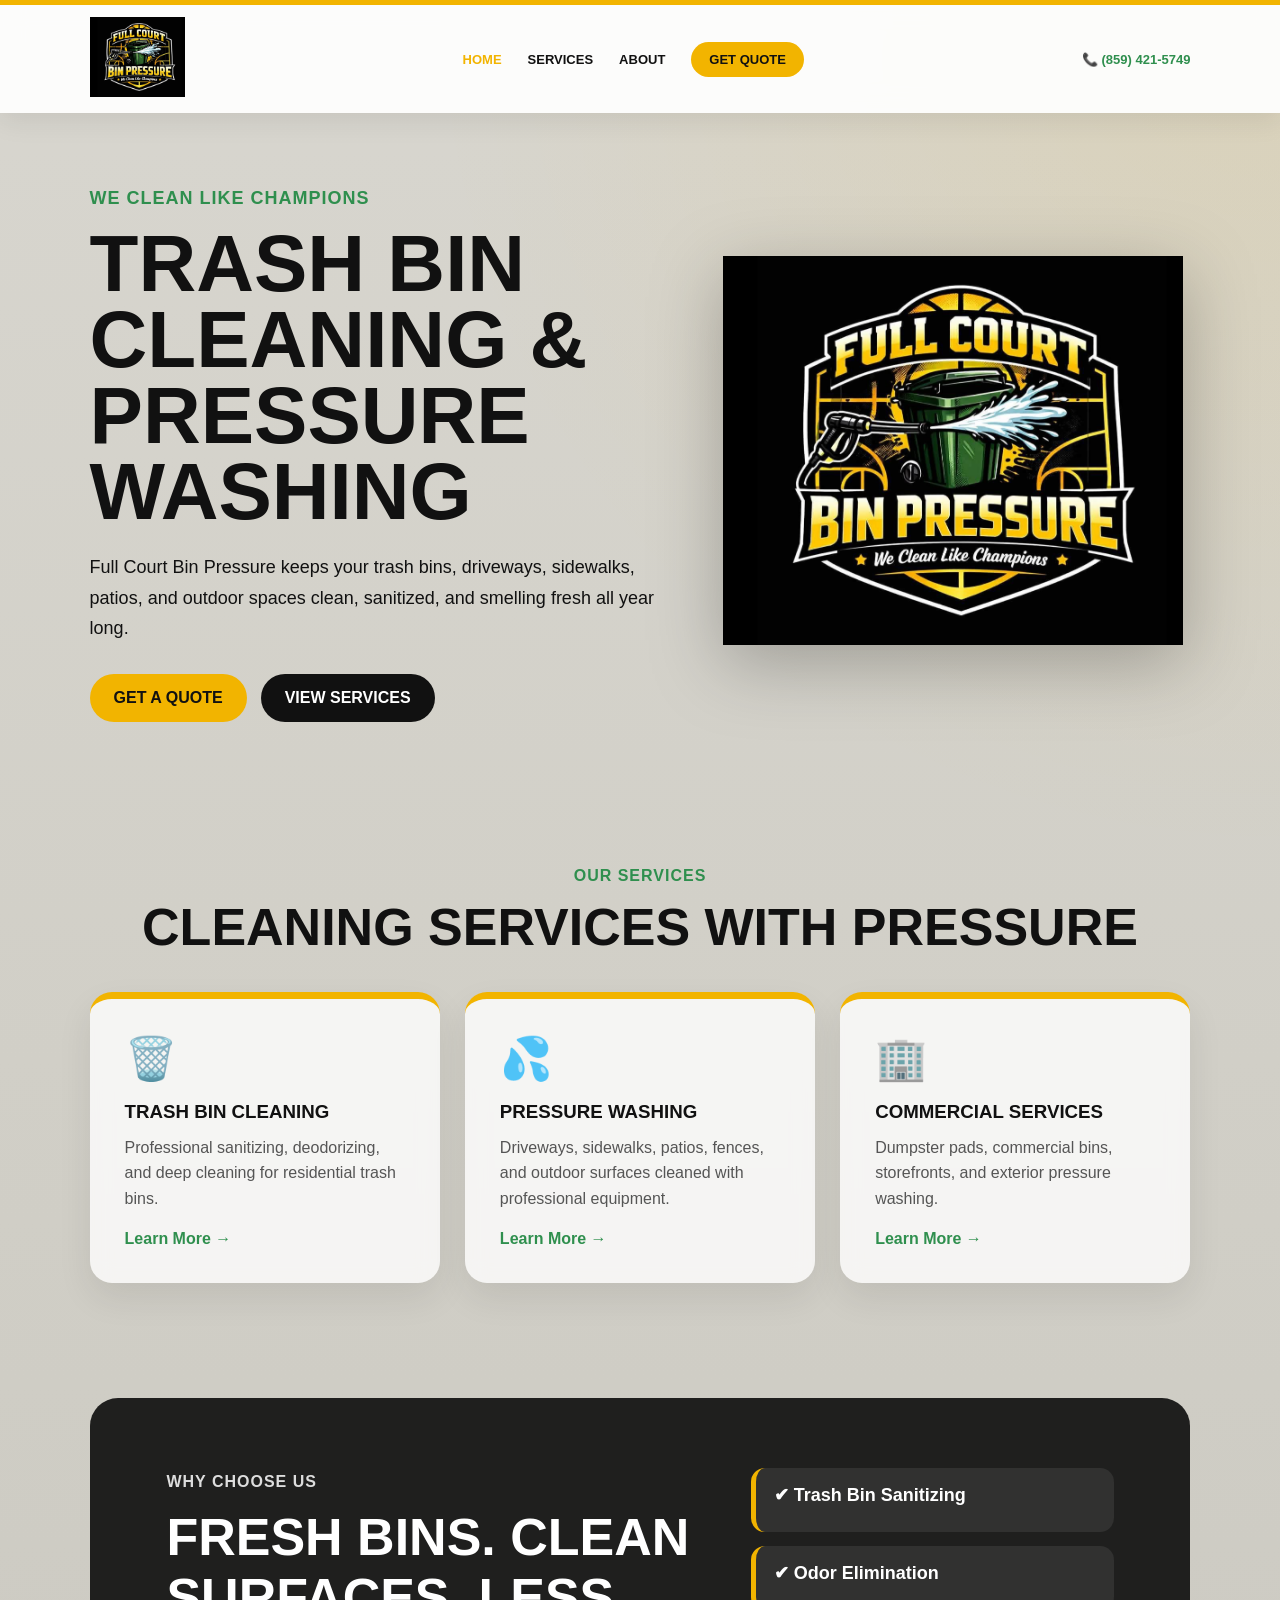
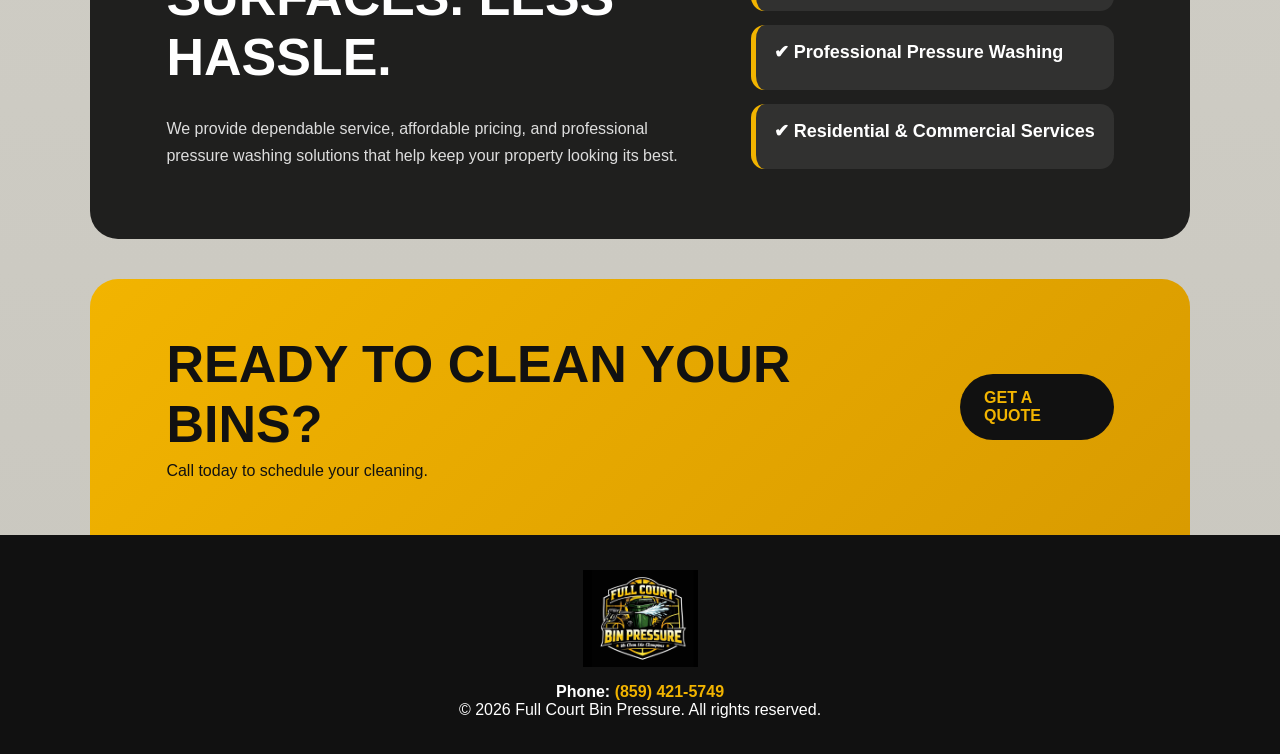
<file: index.html>
<!DOCTYPE html>
<html lang="en">
<head>
  <meta charset="UTF-8">
  <meta name="viewport" content="width=device-width, initial-scale=1.0">
  <title>Full Court Bin Pressure</title>
  <link rel="stylesheet" href="style.css">
</head>
<body>

<header class="site-header">
  <a href="index.html">
    <img src="logo.png" class="logo" alt="Full Court Bin Pressure">
  </a>

  <button class="menu-btn" onclick="toggleMenu()">☰</button>

  <nav class="nav-links" id="navLinks">
    <a href="index.html" class="active">Home</a>
    <a href="services.html">Services</a>
    <a href="about.html">About</a>
    <a href="quote.html" class="quote-link">Get Quote</a>
   
  </nav>

  <a href="tel:+18594215749" class="phone">
  📞 (859) 421-5749
  </a>
</header>

<section class="hero">
  <div class="hero-text">
    <p class="eyebrow">We Clean Like Champions</p>

    <h1>Trash Bin Cleaning & Pressure Washing</h1>

    <p>
      Full Court Bin Pressure keeps your trash bins, driveways,
      sidewalks, patios, and outdoor spaces clean, sanitized,
      and smelling fresh all year long.
    </p>

    <div class="hero-buttons">
      <a href="quote.html" class="btn primary">Get A Quote</a>
      <a href="services.html" class="btn secondary">View Services</a>
    </div>
  </div>

  <div class="hero-logo">
    <img src="logo.png" alt="Full Court Bin Pressure Logo">
  </div>
</section>

<section class="services-section">

  <p class="eyebrow">Our Services</p>

  <h2>Cleaning Services With Pressure</h2>

  <div class="service-grid">

    <div class="service-card">
      <span>🗑️</span>
      <h3>Trash Bin Cleaning</h3>
      <p>Professional sanitizing, deodorizing, and deep cleaning for residential trash bins.</p>
      <a href="services.html">Learn More →</a>
    </div>

    <div class="service-card">
      <span>💦</span>
      <h3>Pressure Washing</h3>
      <p>Driveways, sidewalks, patios, fences, and outdoor surfaces cleaned with professional equipment.</p>
      <a href="services.html">Learn More →</a>
    </div>

    <div class="service-card">
      <span>🏢</span>
      <h3>Commercial Services</h3>
      <p>Dumpster pads, commercial bins, storefronts, and exterior pressure washing.</p>
      <a href="services.html">Learn More →</a>
    </div>

  </div>

</section>

<section class="about-preview">

  <div>

    <p class="eyebrow">Why Choose Us</p>

    <h2>Fresh Bins. Clean Surfaces. Less Hassle.</h2>

    <p>
      We provide dependable service, affordable pricing, and professional
      pressure washing solutions that help keep your property looking its best.
    </p>

  </div>

  <ul>
    <li>✔ Trash Bin Sanitizing</li>
    <li>✔ Odor Elimination</li>
    <li>✔ Professional Pressure Washing</li>
    <li>✔ Residential & Commercial Services</li>
  </ul>

</section>

<section class="quote-section">

  <div>
    <h2>Ready To Clean Your Bins?</h2>
    <p>Call today to schedule your cleaning.</p>
  </div>

  <a href="quote.html" class="btn dark">Get A Quote</a>

</section>

<footer>

  <img src="logo.png" alt="Full Court Bin Pressure">

  <p>
    <strong>Phone:</strong>
    <a href="tel:+18594215749" class="contact-link">
      (859) 421-5749
    </a>
  </p>

  <p>
    © 2026 Full Court Bin Pressure. All rights reserved.
  </p>

</footer>

<script src="script.js"></script>

</body>
</html>
</file>
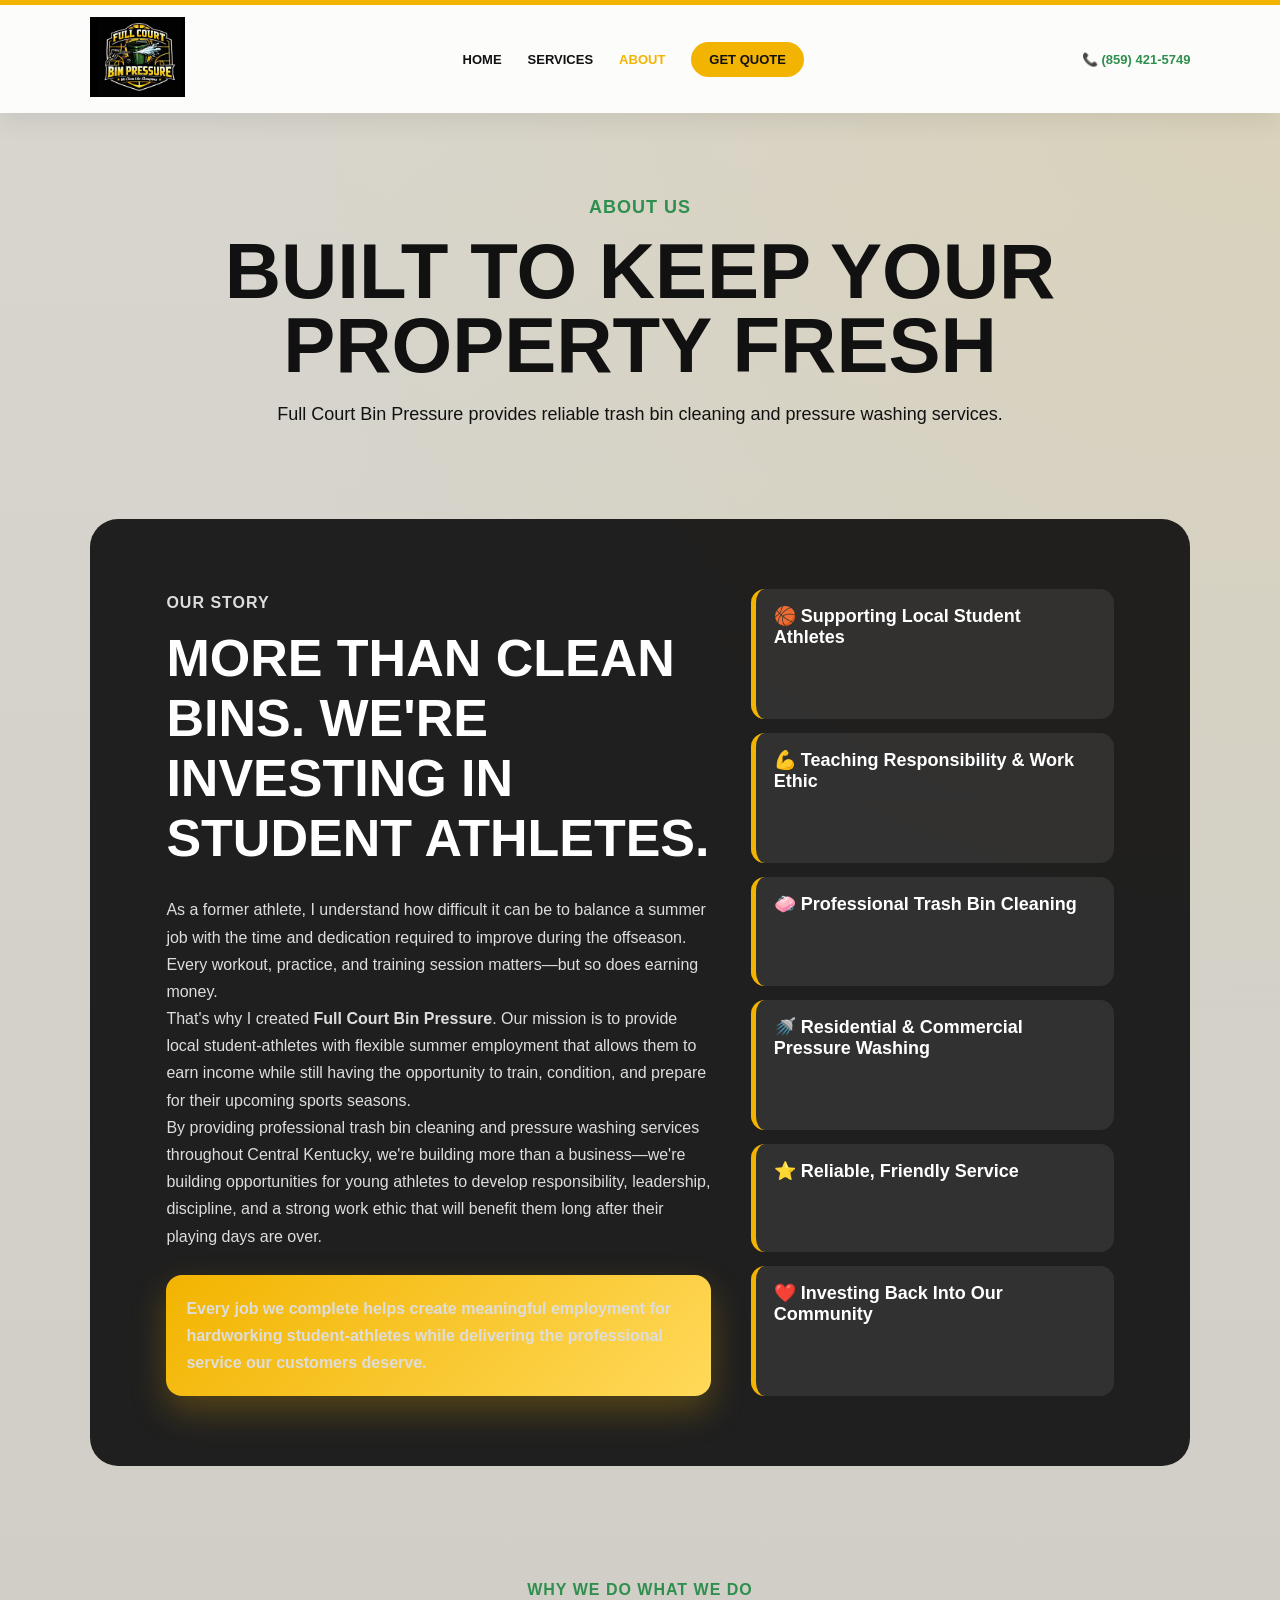
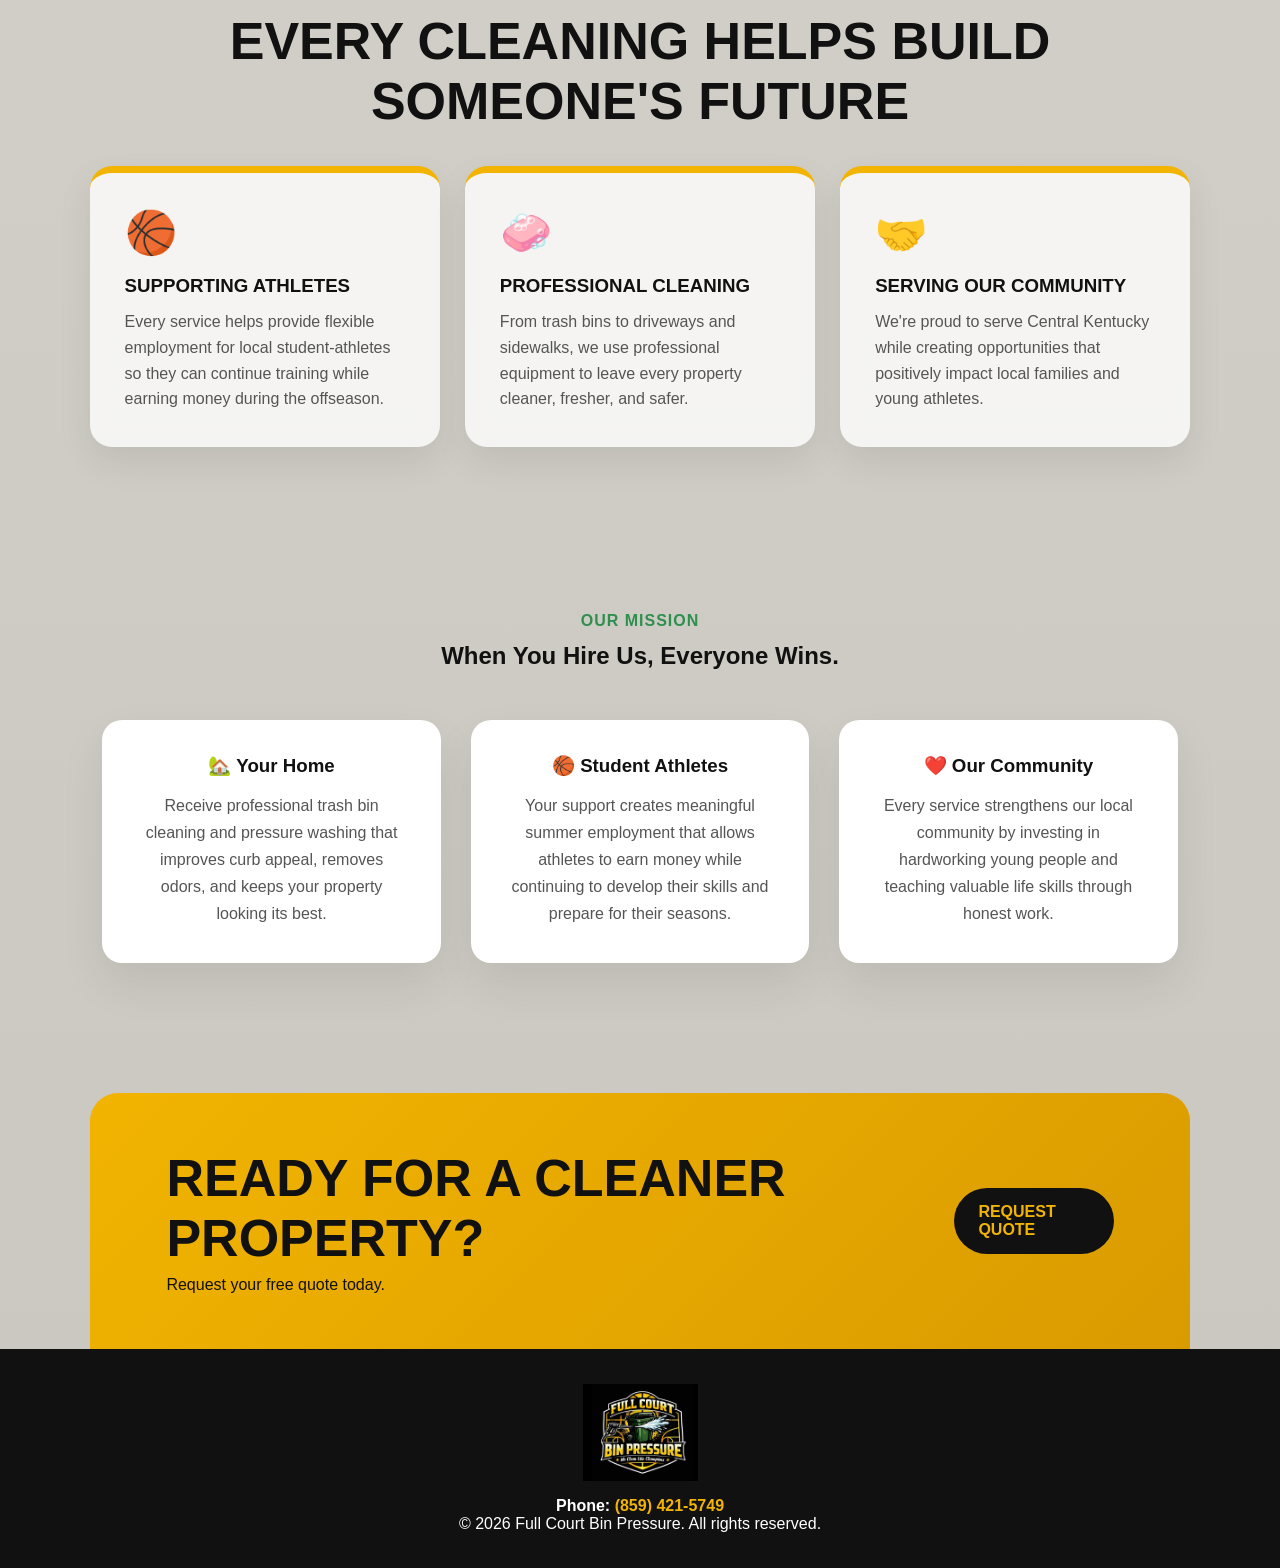
<file: about.html>
<!DOCTYPE html>
<html lang="en">
<head>
  <meta charset="UTF-8">
  <meta name="viewport" content="width=device-width, initial-scale=1.0">
  <title>About | Full Court Bin Pressure</title>
  <link rel="stylesheet" href="style.css">
</head>
<body>

<header class="site-header">
  <a href="index.html"><img src="logo.png" class="logo" alt="Full Court Bin Pressure"></a>
  <button class="menu-btn" onclick="toggleMenu()">☰</button>

  <nav class="nav-links" id="navLinks">
    <a href="index.html">Home</a>
    <a href="services.html">Services</a>
    <a href="about.html" class="active">About</a>
    <a href="quote.html" class="quote-link">Get Quote</a>
    
  </nav>

  <a href="tel:+18594215749" class="phone">📞 (859) 421-5749</a>
</header>

<section class="page-hero">
  <p class="eyebrow">About Us</p>
  <h1>Built To Keep Your Property Fresh</h1>
  <p>Full Court Bin Pressure provides reliable trash bin cleaning and pressure washing services.</p>
</section>

<section class="about-preview">

<div>

<p class="eyebrow">Our Story</p>

<h2>More Than Clean Bins. We're Investing In Student Athletes.</h2>

<p>
As a former athlete, I understand how difficult it can be to balance a summer job with the time and dedication required to improve during the offseason. Every workout, practice, and training session matters—but so does earning money.
</p>

<p>
That's why I created <strong>Full Court Bin Pressure</strong>. Our mission is to provide local student-athletes with flexible summer employment that allows them to earn income while still having the opportunity to train, condition, and prepare for their upcoming sports seasons.
</p>

<p>
By providing professional trash bin cleaning and pressure washing services throughout Central Kentucky, we're building more than a business—we're building opportunities for young athletes to develop responsibility, leadership, discipline, and a strong work ethic that will benefit them long after their playing days are over.
</p>

<p class="mission-highlight">
Every job we complete helps create meaningful employment for hardworking student-athletes while delivering the professional service our customers deserve.
</p>

</div>

<ul>

<li>🏀 Supporting Local Student Athletes</li>

<li>💪 Teaching Responsibility & Work Ethic</li>

<li>🧼 Professional Trash Bin Cleaning</li>

<li>🚿 Residential & Commercial Pressure Washing</li>

<li>⭐ Reliable, Friendly Service</li>

<li>❤️ Investing Back Into Our Community</li>

</ul>

</section>

<section class="services-section">

<p class="eyebrow">Why We Do What We Do</p>

<h2>Every Cleaning Helps Build Someone's Future</h2>

<div class="service-grid">

<div class="service-card">
<span>🏀</span>
<h3>Supporting Athletes</h3>

<p>
Every service helps provide flexible employment for local student-athletes so they can continue training while earning money during the offseason.
</p>

</div>

<div class="service-card">
<span>🧼</span>
<h3>Professional Cleaning</h3>

<p>
From trash bins to driveways and sidewalks, we use professional equipment to leave every property cleaner, fresher, and safer.
</p>

</div>

<div class="service-card">
<span>🤝</span>
<h3>Serving Our Community</h3>

<p>
We're proud to serve Central Kentucky while creating opportunities that positively impact local families and young athletes.
</p>

</div>

</div>

</section>
<section class="community-section">

<p class="eyebrow">Our Mission</p>

<h2>When You Hire Us, Everyone Wins.</h2>

<div class="mission-grid">

<div class="mission-card">
<h3>🏡 Your Home</h3>
<p>
Receive professional trash bin cleaning and pressure washing that improves curb appeal, removes odors, and keeps your property looking its best.
</p>
</div>

<div class="mission-card">
<h3>🏀 Student Athletes</h3>
<p>
Your support creates meaningful summer employment that allows athletes to earn money while continuing to develop their skills and prepare for their seasons.
</p>
</div>

<div class="mission-card">
<h3>❤️ Our Community</h3>
<p>
Every service strengthens our local community by investing in hardworking young people and teaching valuable life skills through honest work.
</p>
</div>

</div>

</section>
<section class="quote-section">
  <div>
    <h2>Ready For A Cleaner Property?</h2>
    <p>Request your free quote today.</p>
  </div>
  <a href="quote.html" class="btn dark">Request Quote</a>
</section>

<footer>
  <img src="logo.png" alt="Full Court Bin Pressure">
  <p><strong>Phone:</strong> <a href="tel:+18594215749" class="contact-link">(859) 421-5749</a></p>
  <p>© 2026 Full Court Bin Pressure. All rights reserved.</p>
</footer>

<script src="script.js"></script>
</body>
</html>
</file>
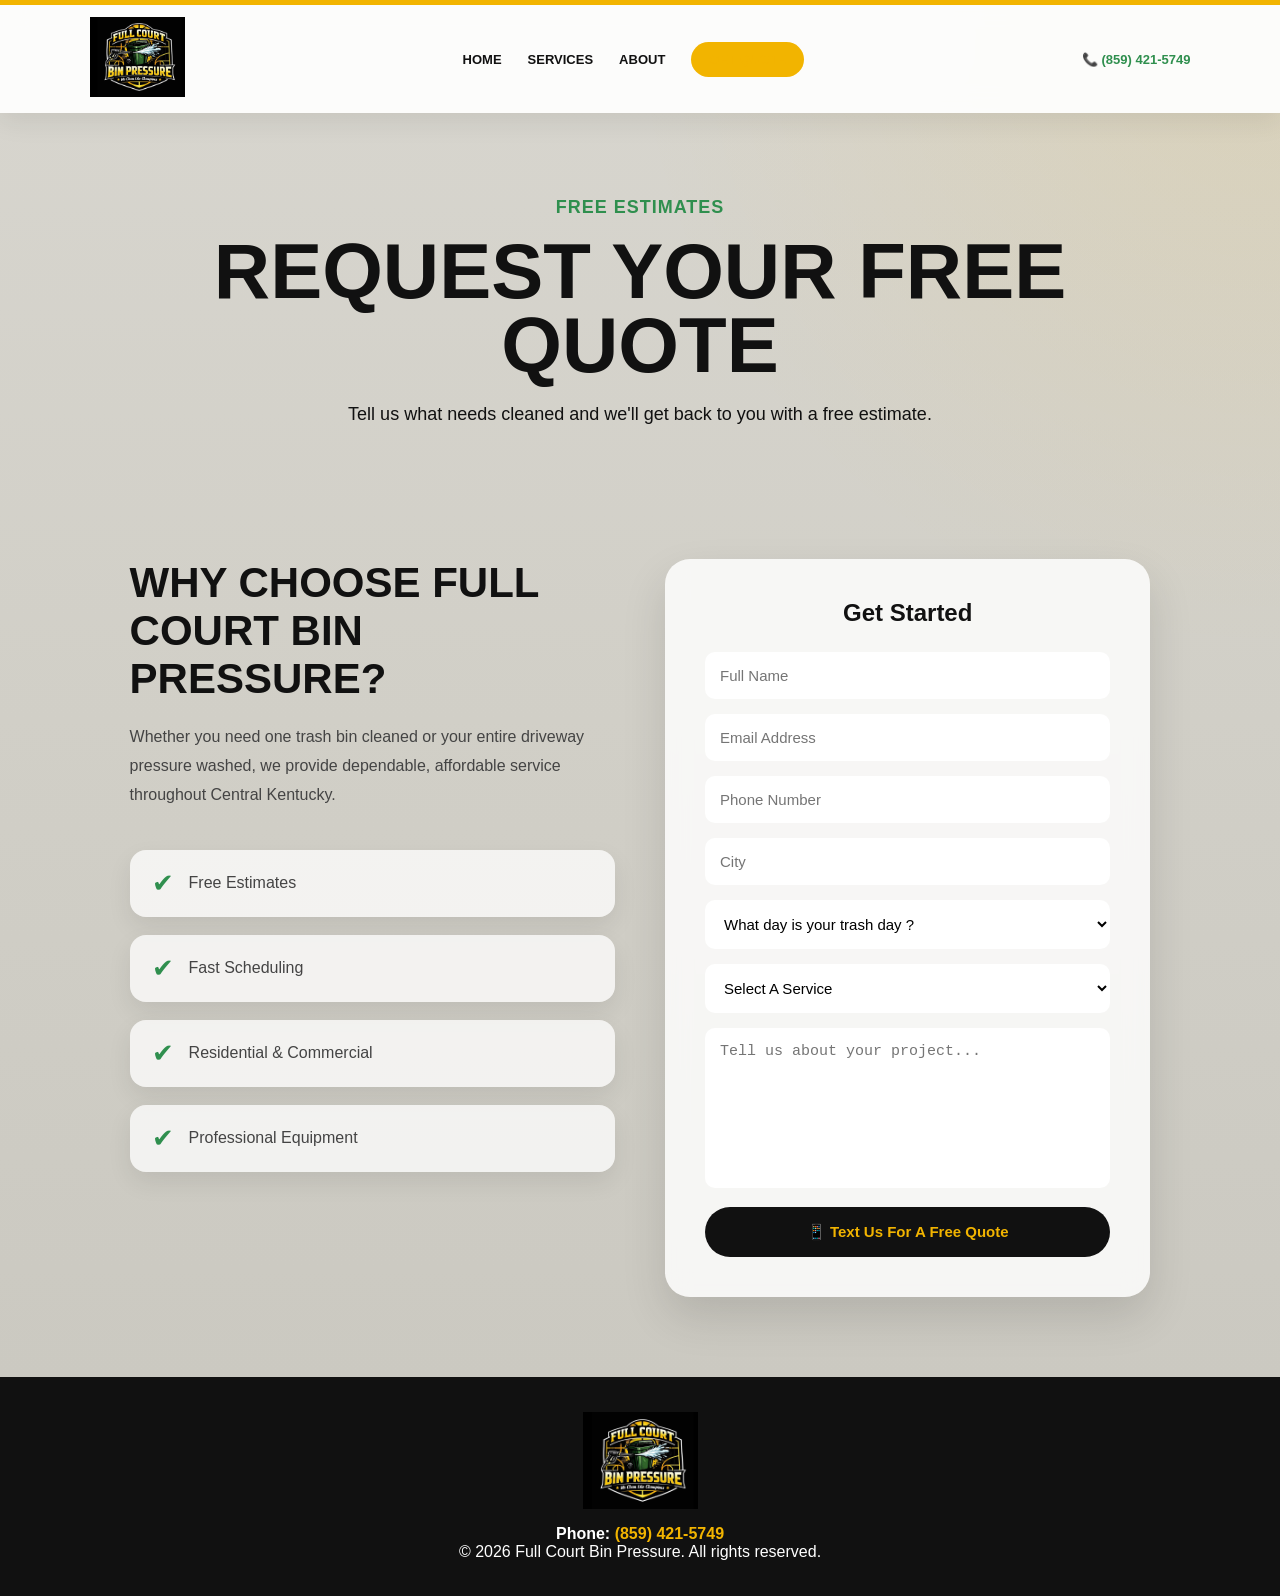
<file: quote.html>
<!DOCTYPE html>
<html lang="en">
<head>
<meta charset="UTF-8">
<meta name="viewport" content="width=device-width, initial-scale=1.0">
<title>Get A Free Quote | Full Court Bin Pressure</title>
<link rel="stylesheet" href="style.css">
</head>

<body>

<header class="site-header">

<a href="index.html">
<img src="logo.png" class="logo" alt="Full Court Bin Pressure">
</a>

<button class="menu-btn" onclick="toggleMenu()">☰</button>

<nav class="nav-links" id="navLinks">
<a href="index.html">Home</a>
<a href="services.html">Services</a>
<a href="about.html">About</a>
<a href="quote.html" class="active quote-link">Get Quote</a>

</nav>

<a href="tel:+18594215749" class="phone">
📞 (859) 421-5749
</a>

</header>

<section class="page-hero">
<p class="eyebrow">Free Estimates</p>

<h1>Request Your Free Quote</h1>

<p>
Tell us what needs cleaned and we'll get back to you with a free estimate.
</p>
</section>

<section class="quote-page">

<div class="quote-info">

<h2>Why Choose Full Court Bin Pressure?</h2>

<p>
Whether you need one trash bin cleaned or your entire driveway pressure washed,
we provide dependable, affordable service throughout Central Kentucky.
</p>

<div class="quote-features">

<div class="feature">
<span>✔</span>
<p>Free Estimates</p>
</div>

<div class="feature">
<span>✔</span>
<p>Fast Scheduling</p>
</div>

<div class="feature">
<span>✔</span>
<p>Residential & Commercial</p>
</div>

<div class="feature">
<span>✔</span>
<p>Professional Equipment</p>
</div>

</div>

</div>

<div class="quote-form large-form">

<h2>Get Started</h2>

<div class="form-row">
    <input id="name" type="text" placeholder="Full Name" required>

    <input id="email" type="email" placeholder="Email Address">
</div>

<div class="form-row">
    <input id="phone" type="tel" placeholder="Phone Number">

    <input id="city" type="text" placeholder="City">
</div>
<select id="day">

    <option value="">What day is your trash day ?</option>

    <option>Sunday</option>

    <option>Monday</option>

    <option>Tuesday</option>

    <option>Wednesday</option>

    <option>Thursday</option>

    <option>Friday</option>

    <option>Saturday</option>

</select>

<select id="service">

    <option value="">Select A Service</option>

    <option>Trash Bin Cleaning</option>

    <option>Pressure Washing</option>

    <option>Driveway Cleaning</option>

    <option>Sidewalk Cleaning</option>

    <option>Commercial Cleaning</option>

    <option>Dumpster Pad Cleaning</option>

</select>

<textarea
id="message"
placeholder="Tell us about your project..."
required></textarea>

<button type="button" class="text-quote-btn" onclick="sendTextQuote()">
  📱 Text Us For A Free Quote
</button>

</div>

</section>

<footer>

<img src="logo.png" alt="Full Court Bin Pressure">

<p>
<strong>Phone:</strong>

<a href="tel:+18594215749" class="contact-link">
(859) 421-5749
</a>
</p>

<p>
© 2026 Full Court Bin Pressure. All rights reserved.
</p>

</footer>

<script src="script.js"></script>

</body>
</html>
</file>
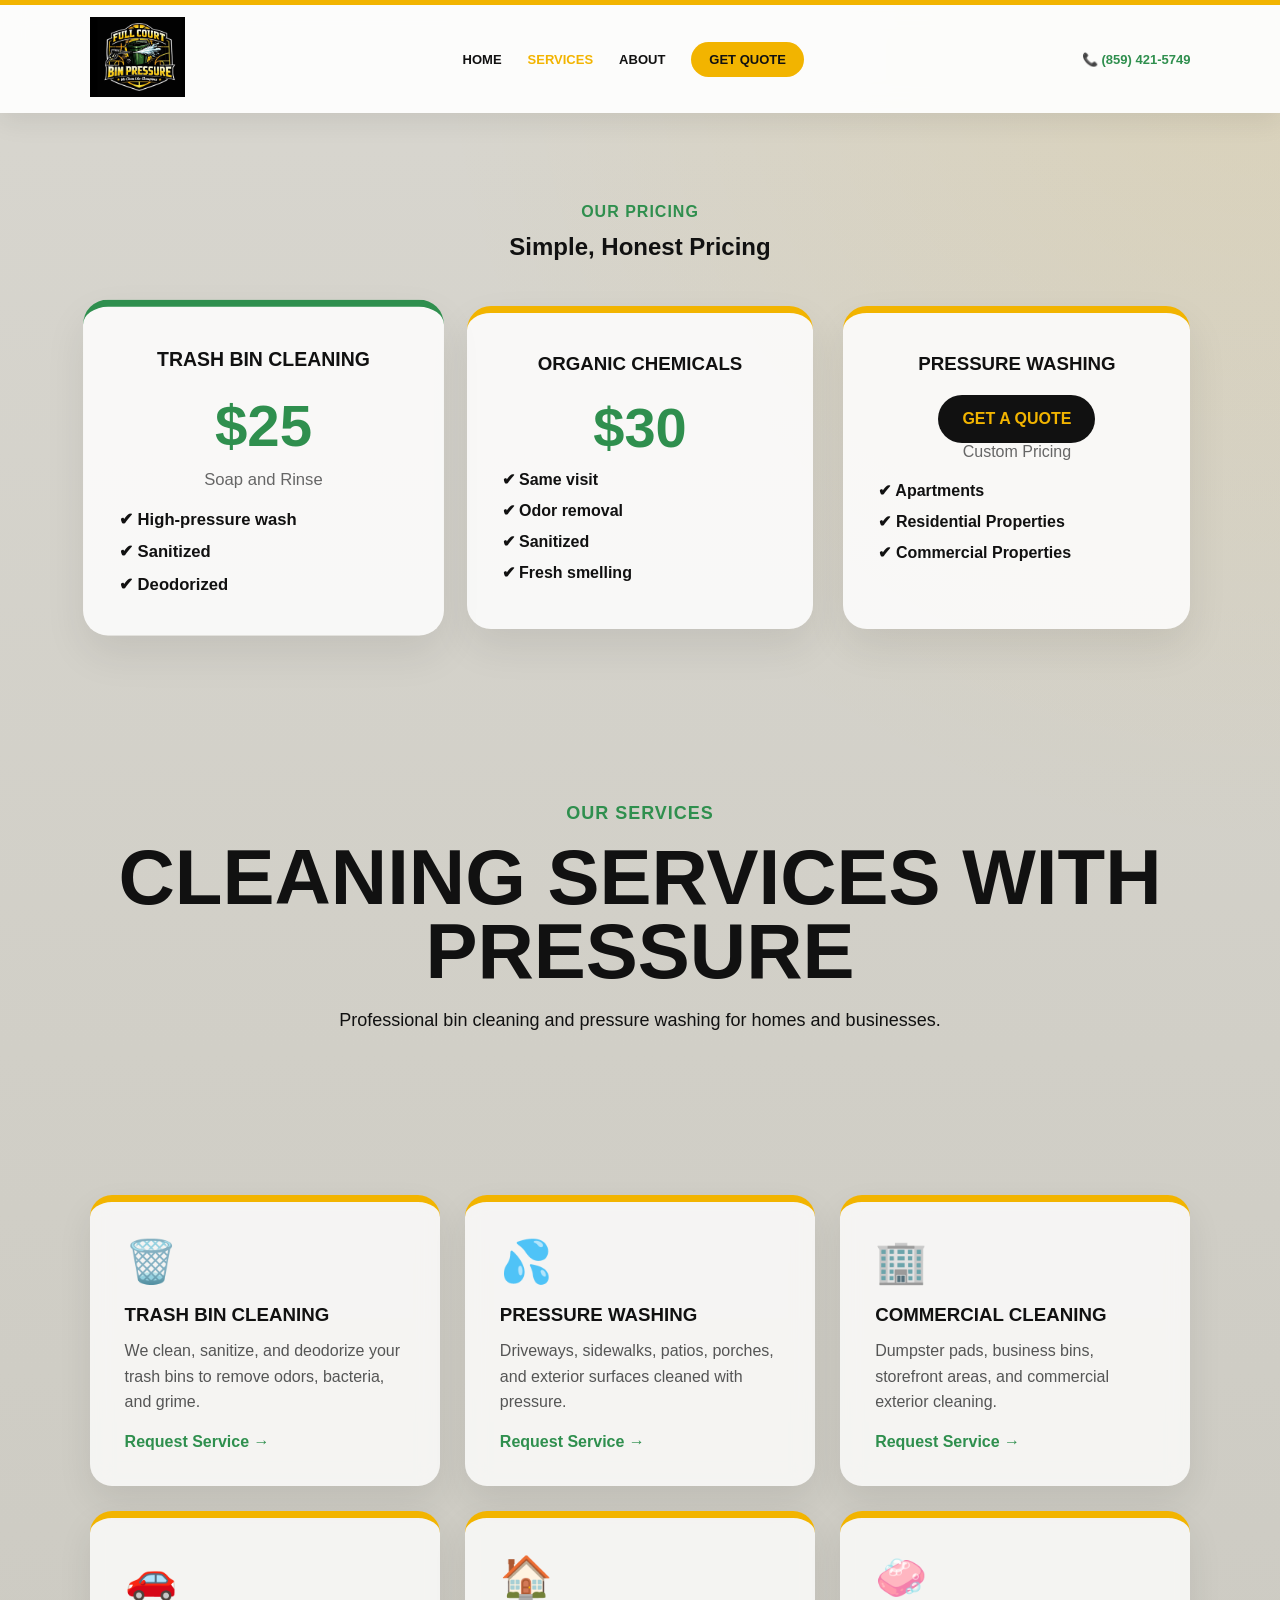
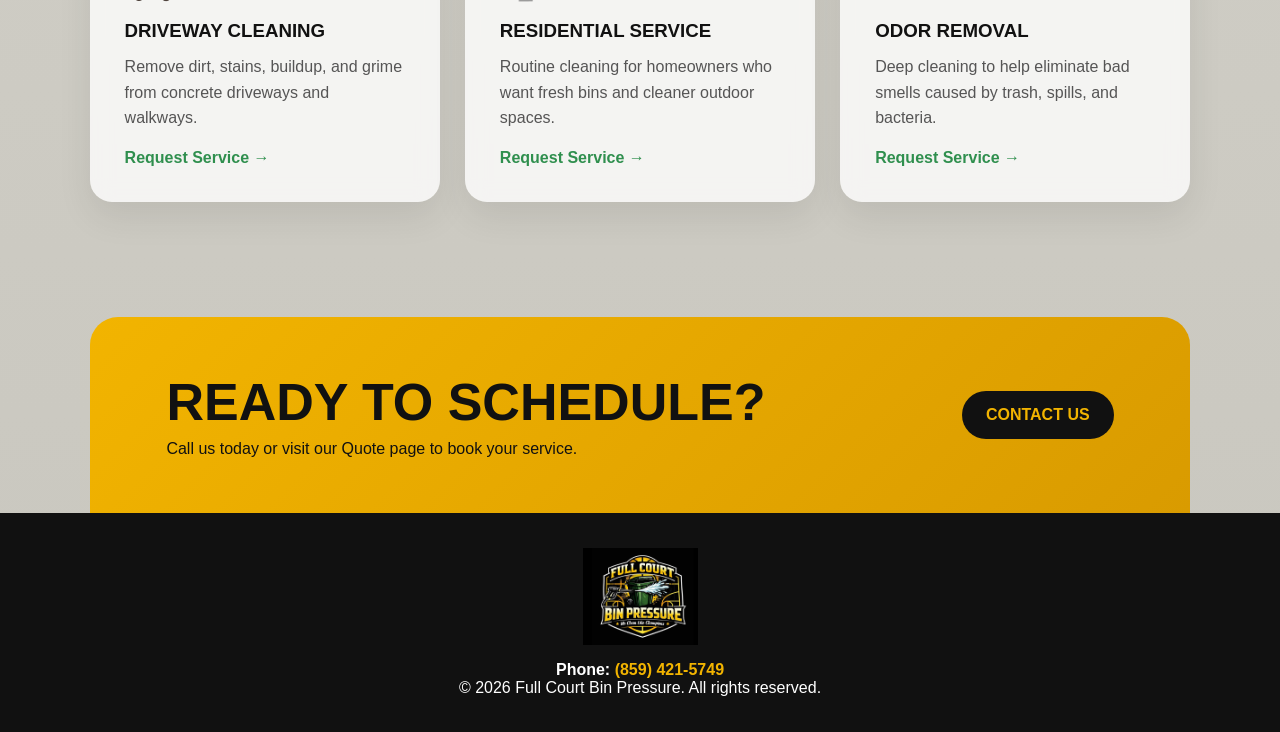
<file: services.html>
<!DOCTYPE html>
<html lang="en">
<head>
  <meta charset="UTF-8">
  <meta name="viewport" content="width=device-width, initial-scale=1.0">
  <title>Services | Full Court Bin Pressure</title>
  <link rel="stylesheet" href="style.css">
</head>
<body>

<header class="site-header">
  <a href="index.html">
    <img src="logo.png" class="logo" alt="Full Court Bin Pressure">
  </a>

  <button class="menu-btn" onclick="toggleMenu()">☰</button>

  <nav class="nav-links" id="navLinks">
    <a href="index.html">Home</a>
    <a href="services.html" class="active">Services</a>
    <a href="about.html">About</a>
    <a href="quote.html" class="quote-link">Get Quote</a>
    
  </nav>

  <a href="tel:+18594215749" class="phone">📞 (859) 421-5749</a>
</header>
<section class="pricing-section">

  <p class="eyebrow">Our Pricing</p>

  <h2>Simple, Honest Pricing</h2>

  <div class="pricing-grid">

    <div class="price-card featured">
      <h3>Trash Bin Cleaning</h3>

      <div class="price">$25</div>

      <p>Soap and Rinse</p>

      <ul>
        <li>✔ High-pressure wash</li>
        <li>✔ Sanitized</li>
        <li>✔ Deodorized</li>
        
      </ul>
    </div>

    <div class="price-card">
      <h3>Organic Chemicals</h3>

      <div class="price">$30</div>

      

      <ul>
        <li>✔ Same visit</li>
        <li>✔ Odor removal</li>
        <li>✔ Sanitized</li>
        <li>✔ Fresh smelling</li>
      </ul>
    </div>

    <div class="price-card">
      <h3>Pressure Washing</h3>

      <a href="quote.html" class="btn dark">Get A Quote</a>

      <p>Custom Pricing</p>

      <ul>
        
        <li>✔ Apartments</li>
        <li>✔ Residential Properties</li>
        <li>✔ Commercial Properties</li>
      </ul>
    </div>

  </div>

</section>

<section class="page-hero">
  <p class="eyebrow">Our Services</p>
  <h1>Cleaning Services With Pressure</h1>
  <p>Professional bin cleaning and pressure washing for homes and businesses.</p>
</section>

<section class="services-section">
  <div class="service-grid">

    <div class="service-card">
      <span>🗑️</span>
      <h3>Trash Bin Cleaning</h3>
      <p>We clean, sanitize, and deodorize your trash bins to remove odors, bacteria, and grime.</p>
      <a href="quote.html">Request Service →</a>
    </div>

    <div class="service-card">
      <span>💦</span>
      <h3>Pressure Washing</h3>
      <p>Driveways, sidewalks, patios, porches, and exterior surfaces cleaned with pressure.</p>
      <a href="quote.html">Request Service →</a>
    </div>

    <div class="service-card">
      <span>🏢</span>
      <h3>Commercial Cleaning</h3>
      <p>Dumpster pads, business bins, storefront areas, and commercial exterior cleaning.</p>
      <a href="quote.html">Request Service →</a>
    </div>

    <div class="service-card">
      <span>🚗</span>
      <h3>Driveway Cleaning</h3>
      <p>Remove dirt, stains, buildup, and grime from concrete driveways and walkways.</p>
      <a href="quote.html">Request Service →</a>
    </div>

    <div class="service-card">
      <span>🏠</span>
      <h3>Residential Service</h3>
      <p>Routine cleaning for homeowners who want fresh bins and cleaner outdoor spaces.</p>
      <a href="quote.html">Request Service →</a>
    </div>

    <div class="service-card">
      <span>🧼</span>
      <h3>Odor Removal</h3>
      <p>Deep cleaning to help eliminate bad smells caused by trash, spills, and bacteria.</p>
      <a href="quote.html">Request Service →</a>
    </div>

  </div>
</section>



<section class="quote-section">
  <div>
    <h2>Ready To Schedule?</h2>
    <p>Call us today or visit our Quote page to book your service.</p>
  </div>

  <a href="quote.html" class="btn dark">
    Contact Us
  </a>
</section>

<footer>
  <img src="logo.png" alt="Full Court Bin Pressure">
  <p><strong>Phone:</strong> <a href="tel:+18594215749" class="contact-link">(859) 421-5749</a></p>
  <p>© 2026 Full Court Bin Pressure. All rights reserved.</p>
</footer>

<script src="script.js"></script>
</body>
</html>
</file>
<file: style.css>
* {
  margin: 0;
  padding: 0;
  box-sizing: border-box;
}

body {
  background:
    radial-gradient(circle at top right, rgba(242,180,0,.10), transparent 32%),
    linear-gradient(180deg, #d8d6cf 0%, #d1cfc7 45%, #c9c7bf 100%);
  color: #111;
  font-family: Arial, sans-serif;
}

.site-header {
  background: rgba(255,255,255,.92);
  min-height: 90px;
  padding: 12px 7%;
  display: flex;
  align-items: center;
  justify-content: space-between;
  border-top: 5px solid #f2b400;
  box-shadow: 0 8px 25px rgba(0,0,0,.08);
  position: sticky;
  top: 0;
  z-index: 999;
  backdrop-filter: blur(12px);
}

.logo {
  width: 95px;
}

.nav-links {
  display: flex;
  align-items: center;
  gap: 26px;
}

.nav-links a,
.phone {
  color: #111;
  text-decoration: none;
  font-weight: 900;
  font-size: 13px;
  text-transform: uppercase;
}

.nav-links a:hover,
.nav-links .active {
  color: #f2b400;
}

.quote-link {
  background: #f2b400;
  padding: 10px 18px;
  border-radius: 999px;
}

.quote-link:hover {
  background: #111;
  color: #f2b400 !important;
}

.phone {
  color: #2f8f4e;
}

.menu-btn {
  display: none;
  background: #111;
  color: #f2b400;
  border: none;
  padding: 9px 14px;
  font-size: 24px;
  border-radius: 8px;
}

.hero {
  padding: 70px 7%;
  min-height: 620px;
  display: grid;
  grid-template-columns: 1.1fr .9fr;
  align-items: center;
  gap: 45px;
  background: transparent;
}

.eyebrow {
  color: #2f8f4e;
  font-weight: 900;
  text-transform: uppercase;
  letter-spacing: 1px;
  margin-bottom: 12px;
}

.hero h1 {
  font-size: clamp(42px, 7vw, 80px);
  line-height: .95;
  text-transform: uppercase;
  margin-bottom: 22px;
}

.hero p {
  font-size: 18px;
  line-height: 1.7;
  max-width: 620px;
}

.hero-buttons {
  display: flex;
  gap: 14px;
  margin-top: 30px;
  flex-wrap: wrap;
}

.btn {
  display: inline-block;
  padding: 15px 24px;
  border-radius: 999px;
  text-decoration: none;
  font-weight: 900;
  text-transform: uppercase;
}

.primary {
  background: #f2b400;
  color: #111;
}

.secondary {
  background: #111;
  color: white;
}

.dark {
  background: #111;
  color: #f2b400;
}

.hero-logo {
  text-align: center;
}

.hero-logo img {
  width: min(100%, 460px);
  filter: drop-shadow(0 18px 35px rgba(0,0,0,.25));
}

.services-section {
  padding: 75px 7%;
  text-align: center;
  background: transparent;
}

.services-section h2,
.about-preview h2,
.quote-section h2 {
  font-size: clamp(30px, 5vw, 52px);
  text-transform: uppercase;
  margin-bottom: 28px;
}

.service-grid {
  display: grid;
  grid-template-columns: repeat(3, 1fr);
  gap: 25px;
  margin-top: 35px;
}

.service-card {
  background: rgba(255,255,255,.78);
  padding: 35px;
  border-radius: 22px;
  border-top: 7px solid #f2b400;
  box-shadow: 0 15px 35px rgba(0,0,0,.08);
  text-align: left;
  transition: .25s;
  backdrop-filter: blur(10px);
}

.service-card:hover {
  transform: translateY(-8px);
}

.service-card span {
  font-size: 42px;
}

.service-card h3 {
  margin: 18px 0 12px;
  text-transform: uppercase;
  color: #111;
}

.service-card p {
  line-height: 1.6;
  color: #555;
}

.service-card a {
  display: inline-block;
  margin-top: 18px;
  color: #2f8f4e;
  text-decoration: none;
  font-weight: 900;
}

.about-preview {
  margin: 40px 7%;
  padding: 70px 6%;
  display: grid;
  grid-template-columns: 1.2fr .8fr;
  gap: 40px;
  background: rgba(17,17,17,.92);
  color: white;
  border-radius: 28px;
}

.about-preview p {
  line-height: 1.7;
  color: #ddd;
}

.about-preview ul {
  list-style: none;
  display: grid;
  gap: 14px;
  font-weight: 900;
  font-size: 18px;
}

.about-preview li {
  background: rgba(255,255,255,.08);
  padding: 16px 18px;
  border-radius: 14px;
  border-left: 5px solid #f2b400;
}

.quote-section {
  margin: 40px 7% 0;
  background: linear-gradient(135deg, #f2b400, #d99b00);
  color: #111;
  padding: 55px 6%;
  display: flex;
  justify-content: space-between;
  align-items: center;
  gap: 25px;
  border-radius: 28px 28px 0 0;
}

.quote-section h2 {
  margin-bottom: 8px;
}

footer {
  background: #111;
  color: white;
  text-align: center;
  padding: 35px 7%;
}

footer img {
  width: 115px;
  margin-bottom: 12px;
}

.contact-link {
  color: #f2b400;
  text-decoration: none;
  font-weight: 900;
}

.contact-link:hover {
  text-decoration: underline;
}

@media (max-width: 900px) {
  .site-header {
    flex-wrap: wrap;
    justify-content: center;
    gap: 12px;
  }

  .menu-btn {
    display: block;
  }

  .phone {
    width: 100%;
    text-align: center;
  }

  .nav-links {
    display: none;
    flex-direction: column;
    width: 100%;
    gap: 0;
    text-align: center;
  }

  .nav-links.show {
    display: flex;
  }

  .nav-links a {
    padding: 14px;
    width: 100%;
    border-top: 1px solid #eee;
  }

  .hero,
  .about-preview {
    grid-template-columns: 1fr;
    text-align: center;
  }

  .hero-buttons {
    justify-content: center;
  }

  .service-grid {
    grid-template-columns: 1fr;
  }

  .about-preview,
  .quote-section {
    margin-left: 5%;
    margin-right: 5%;
  }

  .quote-section {
    flex-direction: column;
    text-align: center;
  }
}

.page-hero {
  padding: 80px 7% 50px;
  text-align: center;
  background: transparent;
}

.page-hero h1 {
  font-size: clamp(42px, 7vw, 78px);
  line-height: .95;
  text-transform: uppercase;
  margin-bottom: 18px;
}

.page-hero p {
  font-size: 18px;
  line-height: 1.6;
}

.quote-page{
    max-width:1200px;
    margin:auto;
    padding:80px 7%;

    display:grid;
    grid-template-columns:1fr 1fr;
    gap:50px;
}

.quote-info h2{
    font-size:42px;
    text-transform:uppercase;
    margin-bottom:20px;
}

.quote-info p{
    line-height:1.8;
    color:#444;
}

.quote-features{
    margin-top:40px;

    display:grid;
    gap:18px;
}

.feature{
    display:flex;
    align-items:center;
    gap:15px;

    background:rgba(255,255,255,.75);

    padding:18px 22px;

    border-radius:16px;

    box-shadow:0 10px 25px rgba(0,0,0,.08);
}

.feature span{
    font-size:26px;
    color:#2f8f4e;
}

.large-form{

    background:rgba(255,255,255,.82);

    backdrop-filter:blur(12px);

    border-radius:25px;

    padding:40px;

    box-shadow:0 20px 45px rgba(0,0,0,.12);
}

.large-form h2{
    text-align:center;
    margin-bottom:25px;
}

.large-form select,
.large-form textarea,
.large-form input{

    width:100%;

    padding:15px;

    border:none;

    margin-bottom:15px;

    border-radius:10px;

    background:white;

    font-size:15px;
}

.large-form textarea{
    height:160px;
    resize:none;
}

.large-form button{

    width:100%;

    background:#111;

    color:#f2b400;

    border:none;

    padding:16px;

    border-radius:50px;

    font-size:15px;

    font-weight:900;

    cursor:pointer;

    transition:.3s;
}

.large-form button:hover{

    background:#f2b400;

    color:#111;
}

@media(max-width:900px){

.quote-page{

grid-template-columns:1fr;

}
}


/* ===========================
   PRICING
=========================== */

.pricing-section{
    padding:90px 7%;
    text-align:center;
}

.pricing-grid{
    margin-top:45px;

    display:grid;
    grid-template-columns:repeat(3,1fr);

    gap:30px;
}

.price-card{

    background:rgba(255,255,255,.85);

    border-radius:24px;

    padding:40px 35px;

    box-shadow:0 18px 40px rgba(0,0,0,.08);

    border-top:7px solid #f2b400;
}

.price-card.featured{

    transform:scale(1.04);

    border-top-color:#2f8f4e;
}

.price-card h3{

    text-transform:uppercase;

    margin-bottom:20px;
}

.price{

    font-size:56px;

    font-weight:900;

    color:#2f8f4e;

    margin-bottom:10px;
}

.price-card p{

    color:#666;

    margin-bottom:20px;
}

.price-card ul{

    list-style:none;

    display:grid;

    gap:12px;

    text-align:left;
}

.price-card li{

    font-weight:600;
}

@media(max-width:900px){

.pricing-grid{

grid-template-columns:1fr;

}

.price-card.featured{

transform:none;

}

}

.mission-highlight{
    margin-top:25px;
    padding:20px;
    background:linear-gradient(135deg,#f2b400,#ffd95a);
    color:#111;
    border-radius:16px;
    font-weight:700;
    line-height:1.7;
    box-shadow:0 15px 35px rgba(242,180,0,.25);
}

.community-section{
    padding:90px 8%;
    text-align:center;
}

.mission-grid{
    display:grid;
    grid-template-columns:repeat(auto-fit,minmax(260px,1fr));
    gap:30px;
    margin-top:50px;
}

.mission-card{
    background:white;
    padding:35px;
    border-radius:20px;
    box-shadow:0 20px 45px rgba(0,0,0,.08);
    transition:.3s;
}

.mission-card:hover{
    transform:translateY(-8px);
}

.mission-card h3{
    margin-bottom:15px;
}

.mission-card p{
    line-height:1.7;
    color:#555;
}
</file>
